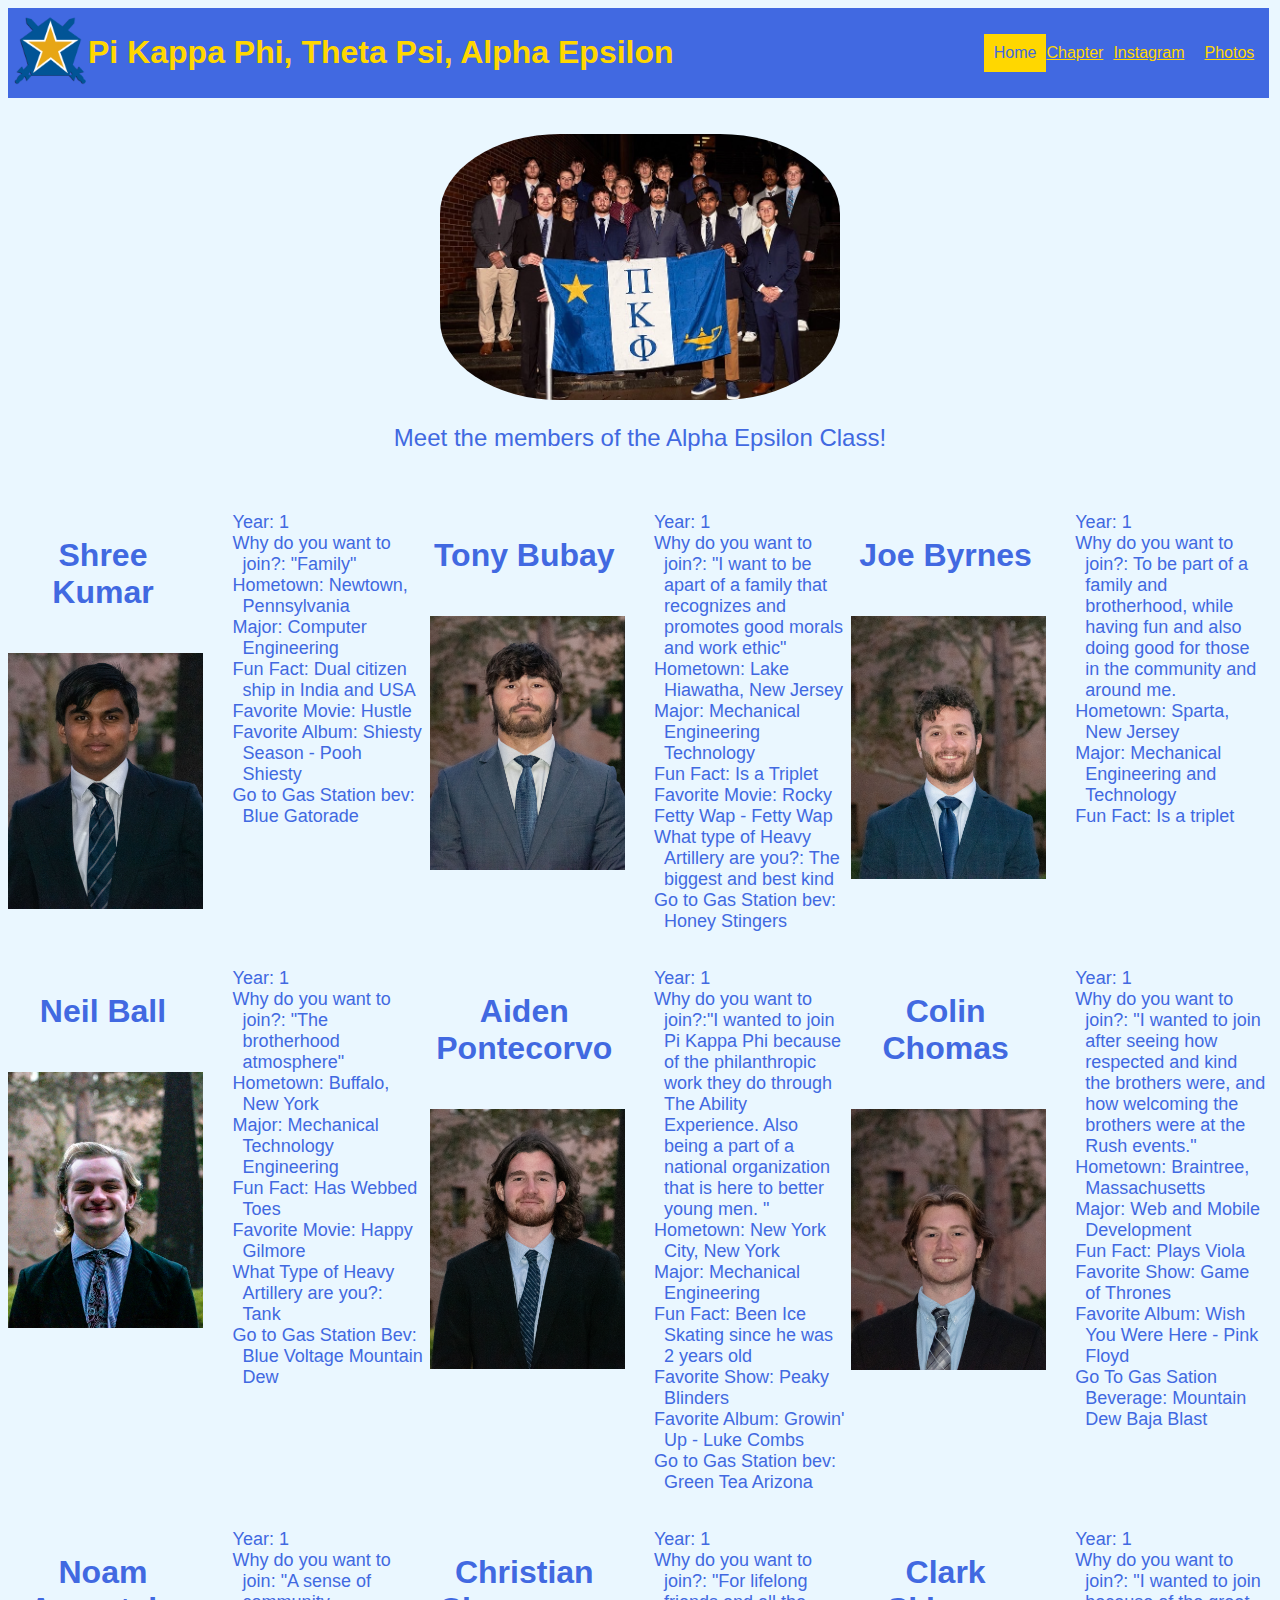
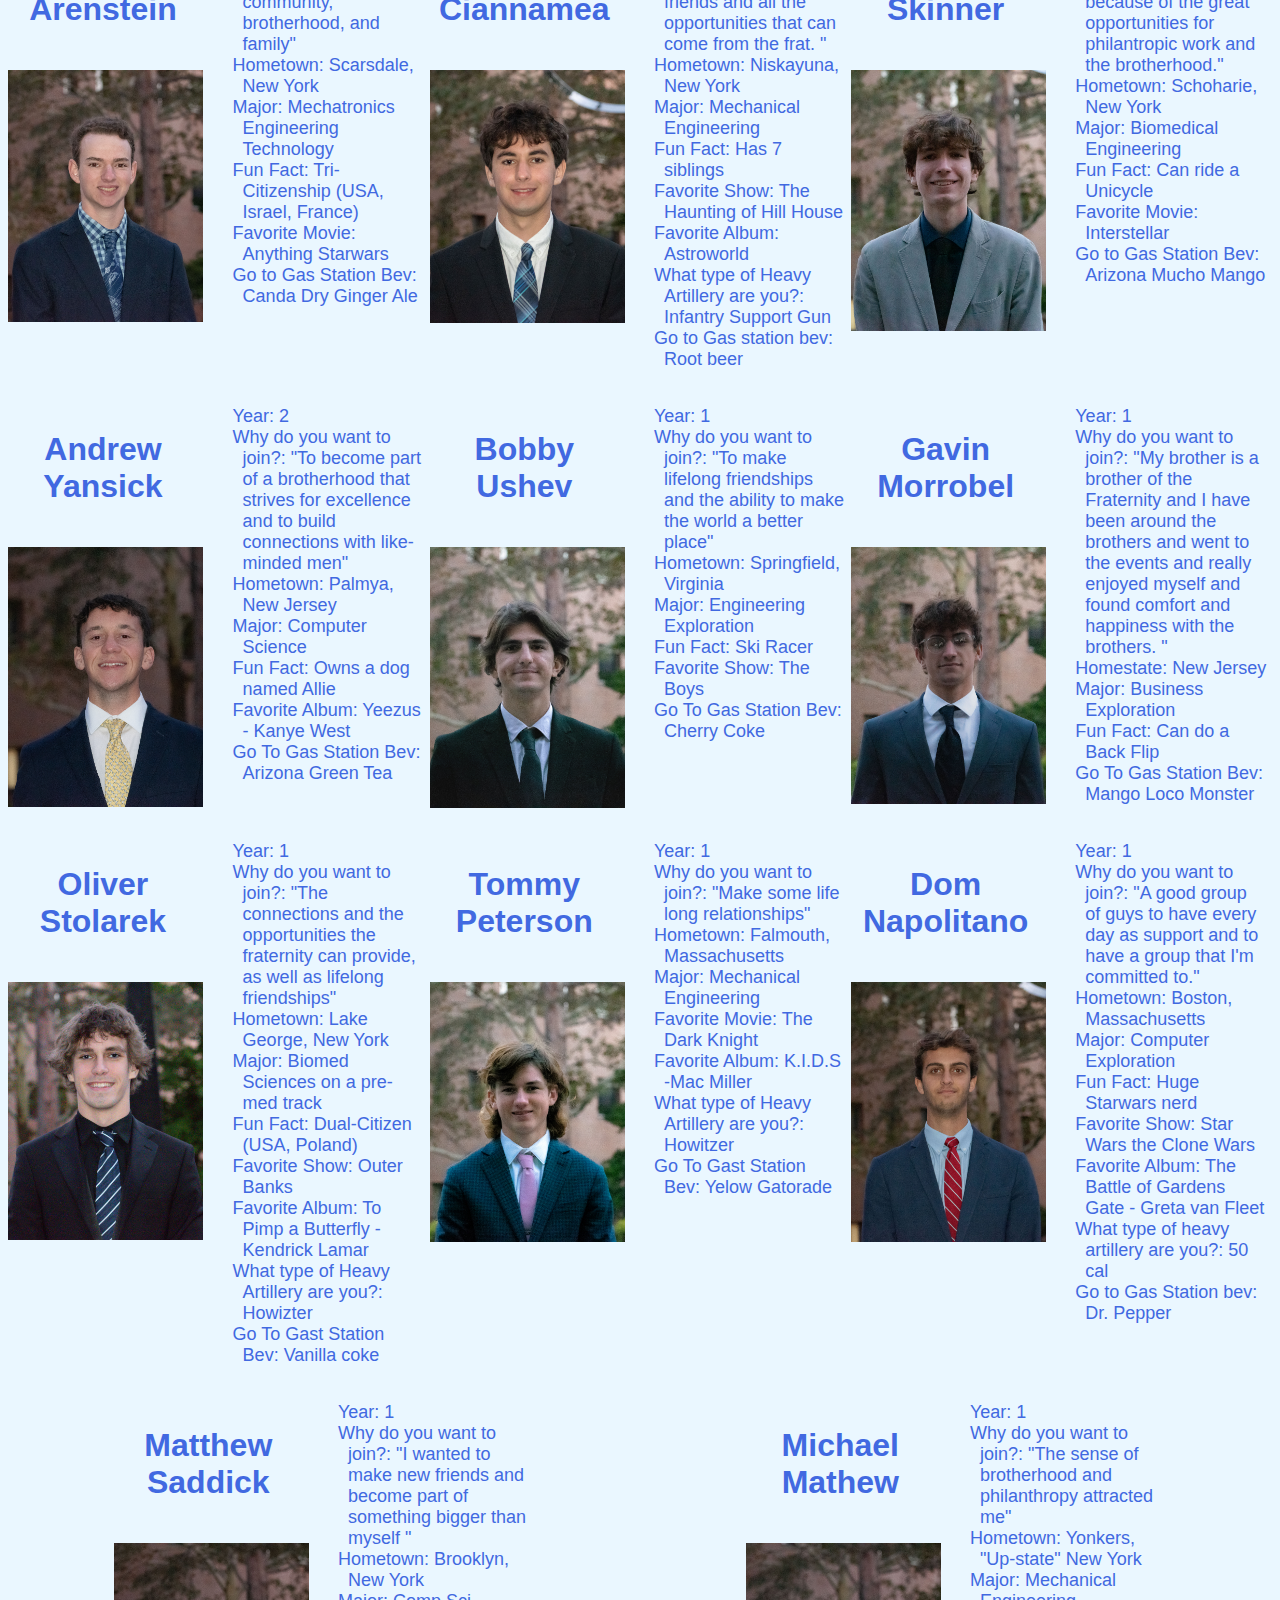
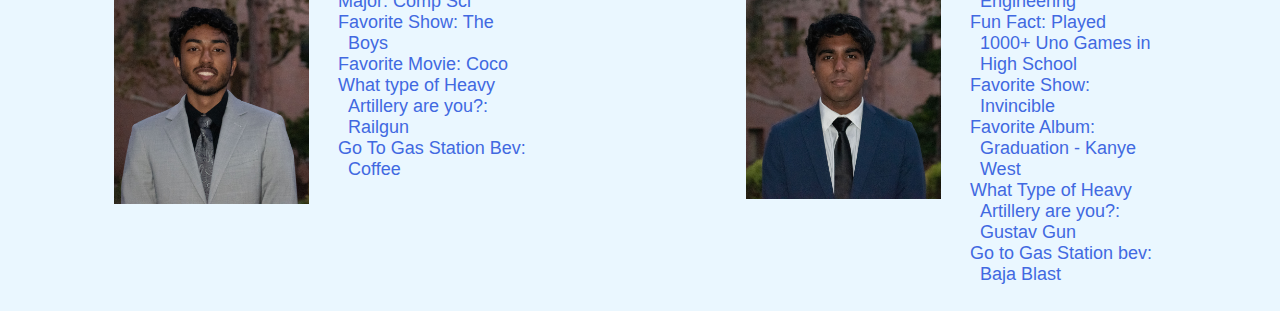
<file: index.html>
<!DOCTYPE html>
<html lang="en">
<head>
    <meta charset="UTF-8">
    <meta http-equiv="X-UA-Compatible" content="IE=edge">
    <meta name="viewport" content="width=device-width, initial-scale=1.0">
    <link rel="stylesheet" href="styles.css">
    <title>Alpha Epsilon Brochure</title>
    <link rel="icon" href="./images/pikapp.png">
</head>
<body class="standard">
<div class="stickheading">
    <div class="heading-alignment">
        <img class="logo" src="./images/pikapp.png" alt="logo">
        <div class="heading">
            <h1 style="align-items: left;">Pi Kappa Phi, Theta Psi, Alpha Epsilon</h1>
            <!-- <h2>Theta Psi</h2> -->
            <!-- <h3>Alpha Epsilon</h3> -->
        </div>
        <div class="links">
            <a href="code/photos.html" class="link">  Photos  </a>
            <br>
            <a href="https://www.instagram.com/pikapp_ae/" class="link">Instagram</a>
            <br>
            <a href="https://ritpikapp.org/" class="links">  Chapter  </a>
            <br>
            <a id="currentlink">  Home  </a>
            <br>
        </div>

        <!-- <a href="subpages/photos.html">Photos</a> -->

        
        <!-- <img class="logo" src="../images/pikapp.png" alt="logo"> -->
    </div>
    <!-- <div>
        <img class="left" src="../images/pikapp.png" alt="logo">
        <img class="right" src="../images/pikapp.png" alt="logo">
    </div> -->
    <!-- <div class="heading-alignment"> -->
        <!-- <a href="subpages/photos.html">Photos</a> -->
    <!-- </div> -->
</div>
<div><br><br></div>

<div class="mphotopos">

    <!-- <img class="mainphoto" style="border-radius: 10%;" src="./images/piapikapp.jpg" alt="pi a pi kapp flyer"> -->

    <img class="mainphoto" src="./images/1CEE7DF5-CBA0-42F7-B7CA-3497E4C9A51F.jpg" alt="Class Photo">

    <p>Meet the members of the Alpha Epsilon Class!</p>

</div>
<br>

<div class="profiles">
    <div class="profile">
        <div class="nandpic">
        <h4 class="name">Shree Kumar</h4>
        <img class="headshot" src="./images/editted/shree.jpg" alt="profile image">
        </div>
        <div>
        <p class="content">
           <ul>
                <li>Year: 1</li>
                <li>Why do you want to join?: "Family"</li>
                <li>Hometown: Newtown, Pennsylvania</li>
                <li>Major: Computer Engineering</li>
                <li>Fun Fact: Dual citizen ship in India and USA</li>
                <li>Favorite Movie: Hustle</li>
                <li>Favorite Album: Shiesty Season - Pooh Shiesty</li>
                <li>Go to Gas Station bev: Blue Gatorade</li>
           </ul>
        </p>
        </div>
    </div>
    <div class="profile">
        <div class="nandpic">
        <h4 class="name">Tony Bubay</h4>
        <img class="headshot" src="./images/editted/Tony.jpg" alt="profile image">
        </div>
        <div>
        <p class="content">
            <ul>
                <li>Year: 1</li>
                <li>Why do you want to join?: "I want to be apart of a family that recognizes and promotes good morals and work ethic"</li>
                <li>Hometown: Lake Hiawatha, New Jersey</li>
                <li>Major: Mechanical Engineering Technology</li>
                <li>Fun Fact: Is a Triplet</li>
                <li>Favorite Movie: Rocky</li>
                <li>Fetty Wap - Fetty Wap</li>
                <li>What type of Heavy Artillery are you?: The biggest and best kind</li>
                <li>Go to Gas Station bev: Honey Stingers</li>
            </ul>
        </p>
        </div>
    </div>
    <div class="profile">
        <div class="nandpic">
        <h4 class="name">Joe Byrnes</h4>
        <img class="headshot" src="./images/editted/Joe.jpg" alt="profile image">
        </div>
        <div>
        <p class="content">
            <ul>
                <li>Year: 1</li>
                <li>Why do you want to join?: To be part of a family and brotherhood, while having fun and also doing good for those in the community and around me.</li>
                <li>Hometown: Sparta, New Jersey</li>
                <li>Major: Mechanical Engineering and Technology</li>
                <li>Fun Fact: Is a triplet</li>
            </ul>
        </p>
        </div>
    </div>
    <div class="profile">
        <div class="nandpic">
        <h4 class="name">Neil Ball</h4>
        <img class="headshot" src="./images/editted/Neil.jpg" alt="profile image">
        </div>
        <div>
        <p class="content">
            <ul>
                <li>Year: 1</li>
                <li>Why do you want to join?: "The brotherhood atmosphere"</li>
                <li>Hometown: Buffalo, New York</li>
                <li>Major: Mechanical Technology Engineering</li>
                <li>Fun Fact: Has Webbed Toes</li>
                <li>Favorite Movie: Happy Gilmore</li>
                <li>What Type of Heavy Artillery are you?: Tank</li>
                <li>Go to Gas Station Bev: Blue Voltage Mountain Dew</li> 
            </ul>
        </p>
        </div>
    <!-- </div>
    <div class="profile">
        <div class="nandpic">
        <h4 class="name">Zabari Phillip</h4>
        <img class="headshot" src="./images/editted/Zabari.jpg" alt="profile image">
        </div>
        <div>
        <p class="content">
           <ul>
                <li>Year: 3</li>
                <li>Why do you want to join?: "Brotherhood"</li>
                <li>Hometown: Rochester, New York</li>
                <li>Major: Digital Sciences and Humanties</li>
                <li>Fun Fact: Aspires to become a legally Ordained Minister</li>
                <li>Favorite Movie: Scarface or Godfather</li>
                <li>Go To Gas Station Bev: Brisk</li>
           </ul>
        </p>
        </div> -->
    </div>
    <div class="profile">
        <div class="nandpic" >
        <h4 class="name">Aiden Pontecorvo</h4>
        <img class="headshot" src="./images/editted/Aidan.jpg" alt="profile image">
        </div>
        <div>
        <p class="content">
            <ul>
                <li>Year: 1</li>
                <li>Why do you want to join?:"I wanted to join Pi Kappa Phi because of the philanthropic work they do through The Ability Experience. Also being a part of a national organization that is here to better young men. "</li>
                <li>Hometown: New York City, New York</li>
                <li>Major: Mechanical Engineering</li>
                <li>Fun Fact: Been Ice Skating since he was 2 years old</li>
                <li>Favorite Show: Peaky Blinders</li>
                <li>Favorite Album: Growin' Up - Luke Combs</li>
                <li>Go to Gas Station bev: Green Tea Arizona</li>
            </ul>
        </p>
        </div>
    </div>
    <div class="profile">
        <div class="nandpic">
        <h4 class="name">Colin Chomas</h4>
        <img class="headshot" src="./images/editted/Colin.jpg" alt="profile image">
        </div>
        <div>
        <p class="content">
            <ul>
                <li>Year: 1</li>
                <li>Why do you want to join?: "I wanted to join after seeing how respected and kind the brothers were, and how welcoming the brothers were at the Rush events."</li>
                <li>Hometown: Braintree, Massachusetts</li>
                <li>Major: Web and Mobile Development</li>
                <li>Fun Fact: Plays Viola</li>
                <li>Favorite Show: Game of Thrones</li>
                <li>Favorite Album: Wish You Were Here - Pink Floyd</li>
                <li>Go To Gas Sation Beverage: Mountain Dew Baja Blast</li>
            </ul>
        </p>
        </div>
    </div>
    <div class="profile">
        <div class="nandpic">
        <h4 class="name">Noam Arenstein</h4>
        <img class="headshot" src="./images/editted/Noam.jpg" alt="profile image">
        </div>
        <div>
        <p class="content">
            <ul>
                <li>Year: 1</li>
                <li>Why do you want to join: "A sense of community, brotherhood, and family"</li>
                <li>Hometown: Scarsdale, New York</li>
                <li>Major: Mechatronics Engineering Technology</li>
                <li>Fun Fact: Tri-Citizenship (USA, Israel, France)</li>
                <li>Favorite Movie: Anything Starwars</li>
                <li>Go to Gas Station Bev: Canda Dry Ginger Ale</li>
            </ul>
        </p>
        </div>
    </div>
    <div class="profile">
        <div class="nandpic">
        <h4 class="name">Christian Ciannamea</h4>
        <img class="headshot" src="./images/editted/Christian.jpg" alt="profile image">
        </div>
        <div>
        <p class="content">
            <ul>
                <li>Year: 1</li>
                <li>Why do you want to join?: "For lifelong friends and all the opportunities that can come from the frat. "</li>
                <li>Hometown: Niskayuna, New York</li>
                <li>Major: Mechanical Engineering</li>
                <li>Fun Fact: Has 7 siblings</li>
                <li>Favorite Show: The Haunting of Hill House</li>
                <li>Favorite Album: Astroworld</li>
                <li>What type of Heavy Artillery are you?: Infantry Support Gun</li>
                <li>Go to Gas station bev: Root beer</li>
            </ul>
        </p>
        </div>
    </div>
    <div class="profile">
        <div class="nandpic">
        <h4 class="name">Clark Skinner</h4>
        <img class="headshot" src="./images/editted/Clark.jpg" alt="profile image">
        </div>
        <div>
        <p class="content">
            <ul>
                <li>Year: 1</li>
                <li>Why do you want to join?: "I wanted to join because of the great opportunities for philantropic work and the brotherhood." </li>
                <li>Hometown: Schoharie, New York</li>
                <li>Major: Biomedical Engineering</li>
                <li>Fun Fact: Can ride a Unicycle</li>
                <li>Favorite Movie: Interstellar</li>
                <li>Go to Gas Station Bev: Arizona Mucho Mango</li>
            </ul>
        </p>
        </div>
    </div>
    <div class="profile">
        <div class="nandpic">
        <h4 class="name">Andrew Yansick</h4>
        <img class="headshot" src="./images/editted/Andrew.jpg" alt="profile image">
        </div>
        <div>
        <p class="content">
           <ul>
                <li>Year: 2</li>
                <li>Why do you want to join?: "To become part of a brotherhood that strives for excellence and to build connections with like-minded men"</li>
                <li>Hometown: Palmya, New Jersey</li>
                <li>Major: Computer Science</li>
                <li>Fun Fact: Owns a dog named Allie</li>
                <li>Favorite Album: Yeezus - Kanye West</li>
                <li>Go To Gas Station Bev: Arizona Green Tea</li>
           </ul>
        </p>
        </div>
    </div>
    <!-- <div class="profile">
        <div class="nandpic">
        <h4 class="name">Jackson Wiebe</h4>
        <img class="headshot" src="./images/placeholderperson.jpg" alt="profile image">
        </div>
        <div>
        <p class="content">
            <ul>
                <li>Year: 1</li>
                <li>Why do you want to join?: "I want to be apart of something that is greater than myself and the school I attend.  
                    A brotherhood of guys who I can talk to, hangout with, and study with means a lot to me, and I think it offers."</li>
                <li>Hometown: Cleveland, Ohio</li>
                <li>Major: Engineering Exploration</li>
                <li>Fun Fact: Coaches kids Hockey</li>
                <li>Favorite Show: Bojack Horseman</li>
                <li>Favorite Album: The Melodic Blue -Baby Keem</li>
                <li>What type of Heavy Artillery are you?: Yes.</li>
                <li>Go To Gas Station Bev: Arizona</li>
            </ul>
        </p>
        </div>
    </div> -->
    <div class="profile">
        <div class="nandpic">
        <h4 class="name">Bobby Ushev</h4>
        <img class="headshot" src="./images/editted/Bobby.jpg" alt="profile image">
        </div>
        <div>
        <p class="content">
            <ul>
                <li>Year: 1</li>
                <li>Why do you want to join?: "To make lifelong friendships and the ability to make the world a better place"</li>
                <li>Hometown: Springfield, Virginia</li>
                <li>Major: Engineering Exploration</li>
                <li>Fun Fact: Ski Racer</li>
                <li>Favorite Show: The Boys</li>
                <li>Go To Gas Station Bev: Cherry Coke</li>
                
            </ul>
        </p>
        </div>
    </div>
    <div class="profile">
        <div class="nandpic">
        <h4 class="name">Gavin Morrobel</h4>
        <img class="headshot" src="./images/editted/Gavin.jpg" alt="profile image">
        </div>
        <div>
        <p class="content">
            <ul>
                <li>Year: 1</li>
                <li>Why do you want to join?: "My brother is a brother of the Fraternity and I have been around the brothers and went to the events and really enjoyed myself and found comfort and happiness with the brothers. "</li>
                <li>Homestate: New Jersey</li>
                <li>Major: Business Exploration</li>
                <li>Fun Fact: Can do a Back Flip</li>
                <li>Go To Gas Station Bev: Mango Loco Monster</li>
            </ul>
        </p>
        </div>
    </div>
    <div class="profile">
        <div class="nandpic">
        <h4 class="name">Oliver Stolarek</h4>
        <img class="headshot" src="./images/editted/Oliver.jpg" alt="profile image">
        </div>
        <div>
        <p class="content">
            <ul>
                <li>Year: 1</li>
                <li>Why do you want to join?: "The connections and the opportunities the fraternity can provide, as well as lifelong friendships"</li>
                <li>Hometown: Lake George, New York</li>
                <li>Major: Biomed Sciences on a pre-med track</li>
                <li>Fun Fact: Dual-Citizen (USA, Poland)</li>
                <li>Favorite Show: Outer Banks</li>
                <li>Favorite Album: To Pimp a Butterfly - Kendrick Lamar</li>
                <li>What type of Heavy Artillery are you?: Howizter</li>
                <li>Go To Gast Station Bev: Vanilla coke</li>
            </ul>
        </p>
        </div>
    </div>
    <div class="profile">
        <div class="nandpic">
        <h4 class="name">Tommy Peterson</h4>
        <img class="headshot" src="./images/editted/Tommy.jpg" alt="profile image">
        </div>
        <div>
        <p class="content">
            <ul>
                <li>Year: 1</li>
                <li>Why do you want to join?: "Make some life long relationships"</li>
                <li>Hometown: Falmouth, Massachusetts</li>
                <li>Major: Mechanical Engineering</li>
                <li>Favorite Movie: The Dark Knight</li>
                <li>Favorite Album: K.I.D.S -Mac Miller</li>
                <li>What type of Heavy Artillery are you?: Howitzer</li>
                <li>Go To Gast Station Bev: Yelow Gatorade</li>
            </ul>
        </p>
        </div>
    </div>
    <div class="profile">
        <div class="nandpic">
        <h4 class="name">Dom Napolitano</h4>
        <img class="headshot" src="./images/editted/Dom.jpg" alt="profile image">
        </div>
        <div>
        <p class="content">
           <ul>
                <li>Year: 1</li>
                <li>Why do you want to join?: "A good group of guys to have every day as support and to have a group that I'm committed to."</li>
                <li>Hometown: Boston, Massachusetts</li>
                <li>Major: Computer Exploration</li>
                <li>Fun Fact: Huge Starwars nerd</li>
                <li>Favorite Show: Star Wars the Clone Wars</li>
                <li>Favorite Album: The Battle of Gardens Gate - Greta van Fleet</li>
                <li>What type of heavy artillery are you?: 50 cal</li>
                <li>Go to Gas Station bev: Dr. Pepper</li>
           </ul>
        </p>
        </div>
    </div>
    <div class="profile">
        <div class="nandpic">
        <h4 class="name">Matthew Saddick</h4>
        <img class="headshot" src="./images/editted/Matthew.jpg" alt="profile image">
        </div>
        <div>
        <p class="content">
            <ul>
                <li>Year: 1</li>
                <li>Why do you want to join?: "I wanted to make new friends and become part of something bigger than myself "</li>
                <li>Hometown: Brooklyn, New York</li>
                <li>Major: Comp Sci</li>
                <li>Favorite Show: The Boys</li>
                <li>Favorite Movie: Coco</li>
                <li>What type of Heavy Artillery are you?: Railgun</li>
                <li>Go To Gas Station Bev: Coffee</li>
            </ul>
        </p>
        </div>
    </div>
    <div class="profile">
        <div class="nandpic">
        <h4 class="name">Michael Mathew</h4>
        <img class="headshot" src="./images/editted/Michael.jpg" alt="profile image">
        </div>
        <div>
        <p class="content">
            <ul>
                <li>Year: 1</li>
                <li>Why do you want to join?: "The sense of brotherhood and philanthropy attracted me"</li>
                <li>Hometown: Yonkers, "Up-state" New York</li>
                <li>Major: Mechanical Engineering</li>
                <li>Fun Fact: Played 1000+ Uno Games in High School</li>
                <li>Favorite Show: Invincible</li>
                <li>Favorite Album: Graduation - Kanye West</li>
                <li>What Type of Heavy Artillery are you?: Gustav Gun</li>
                <li>Go to Gas Station bev: Baja Blast</li>
            </ul>
        </p>
        </div>
    </div>
</div>
</body>
</html>
</file>
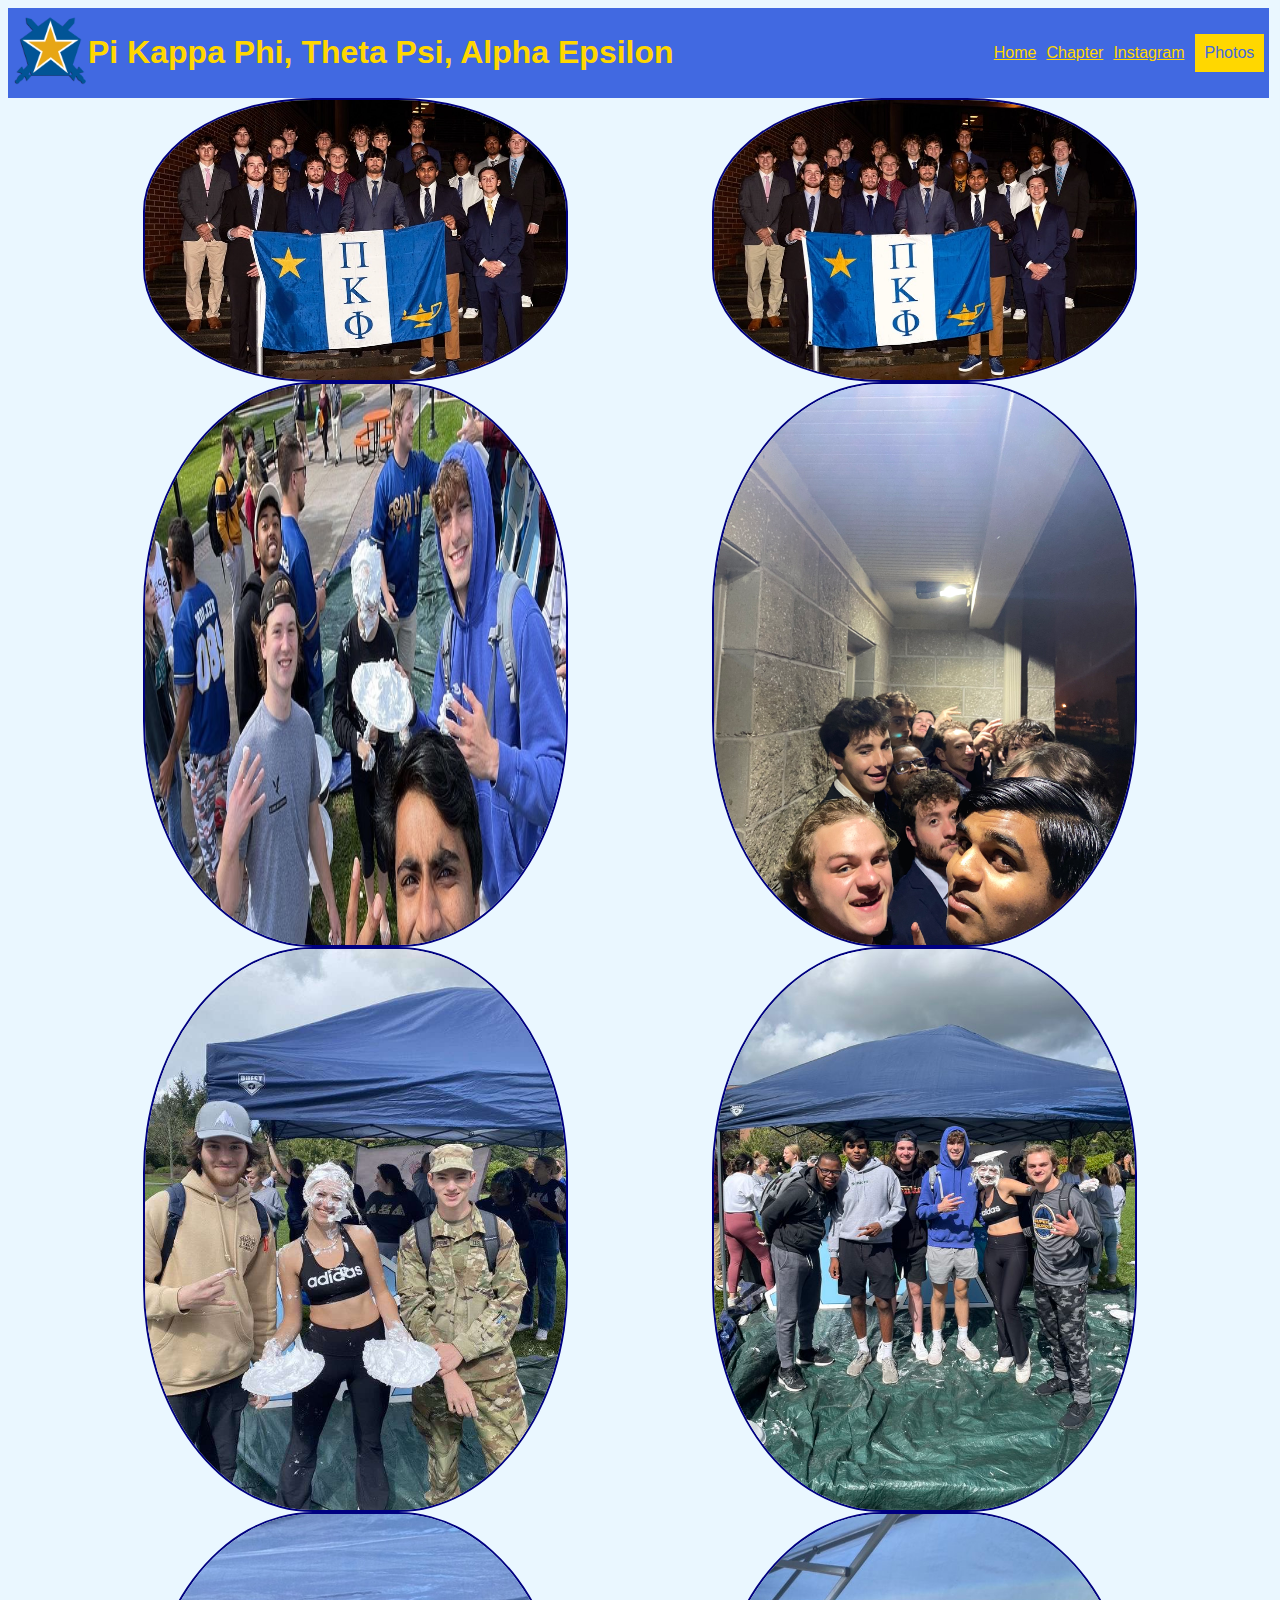
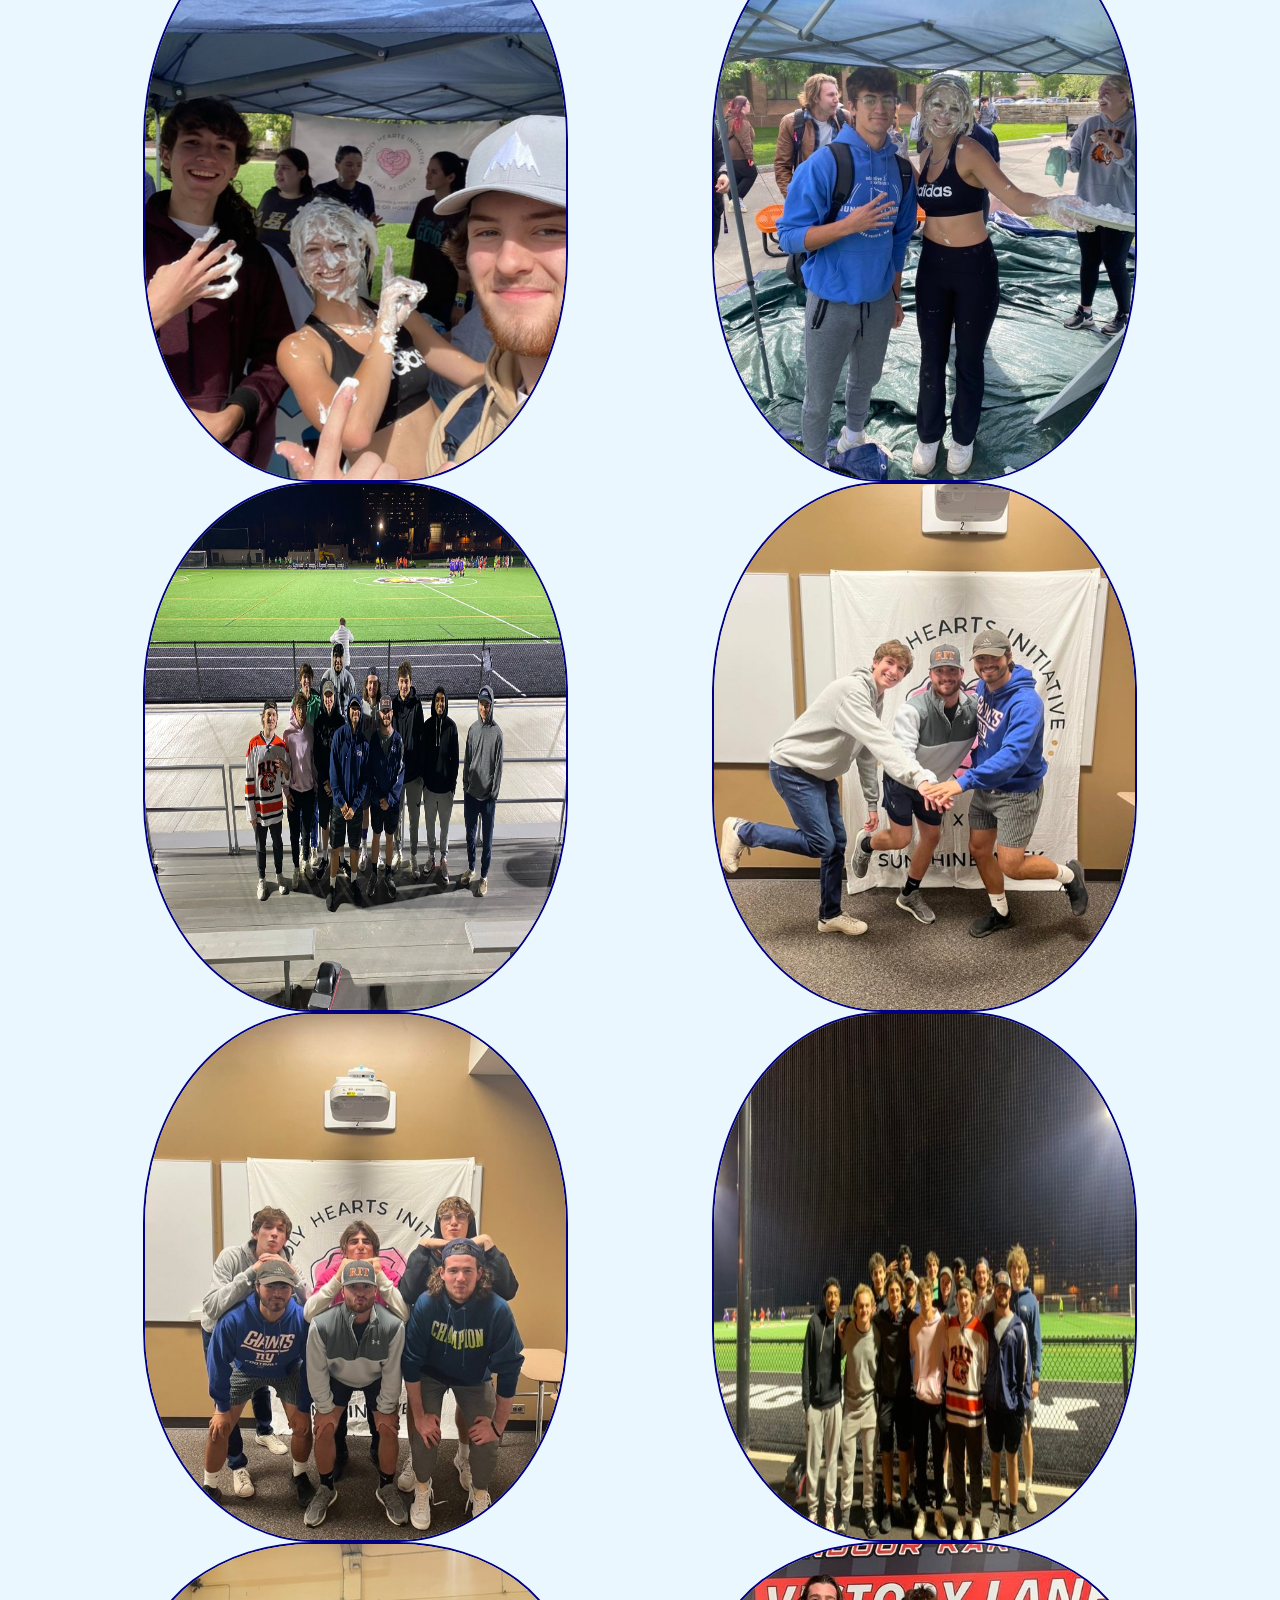
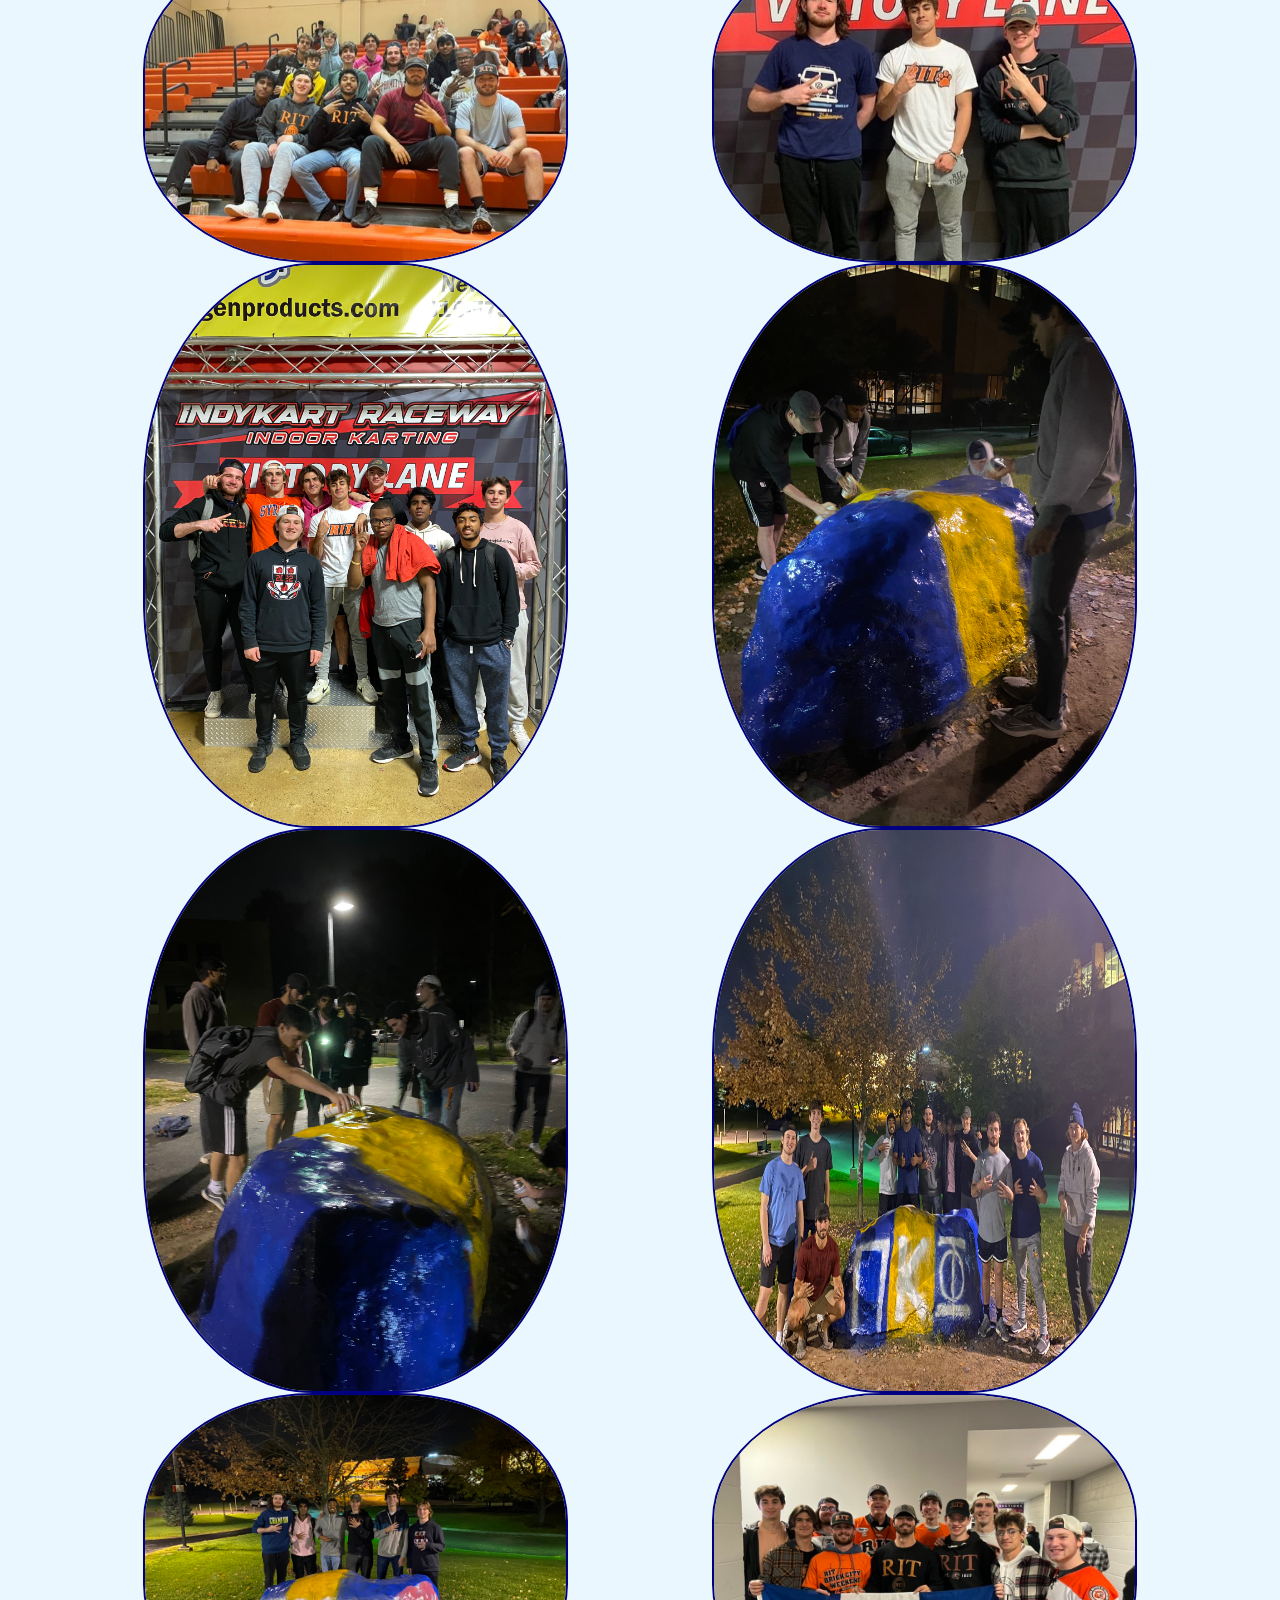
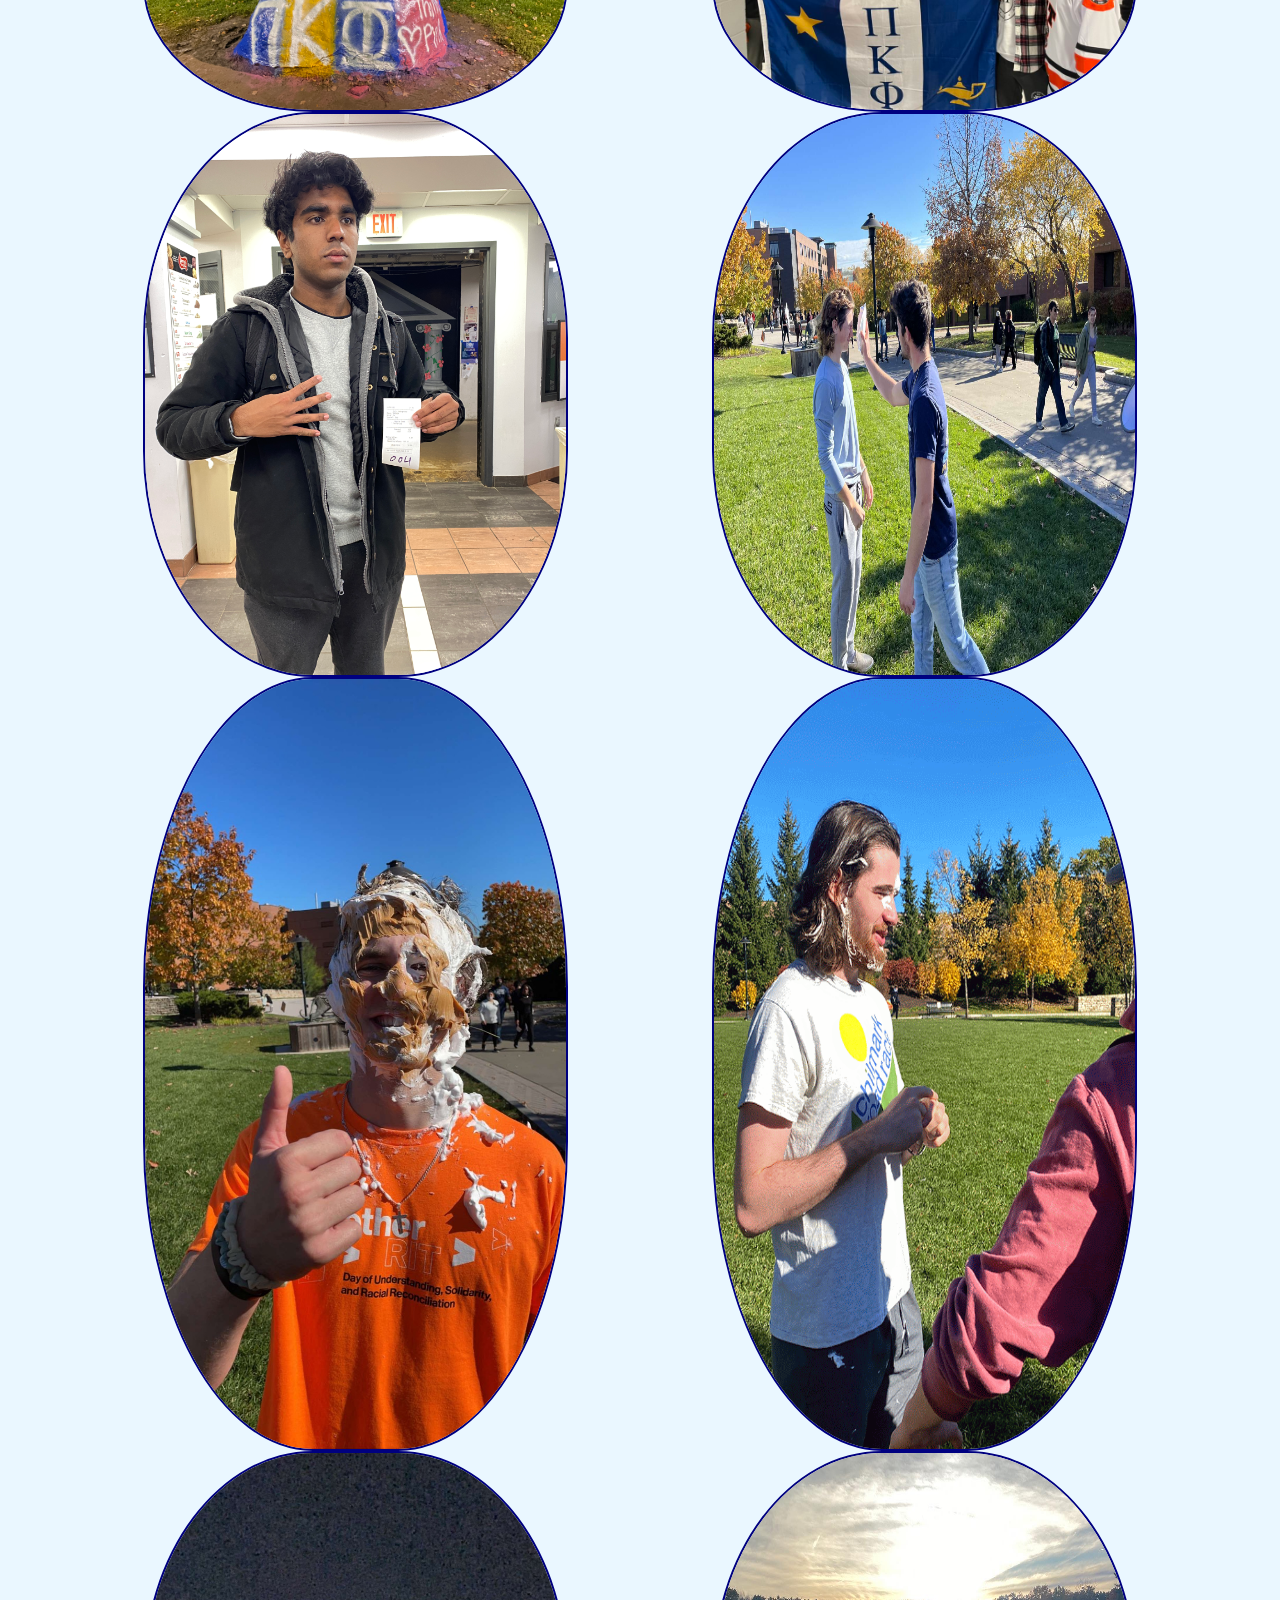
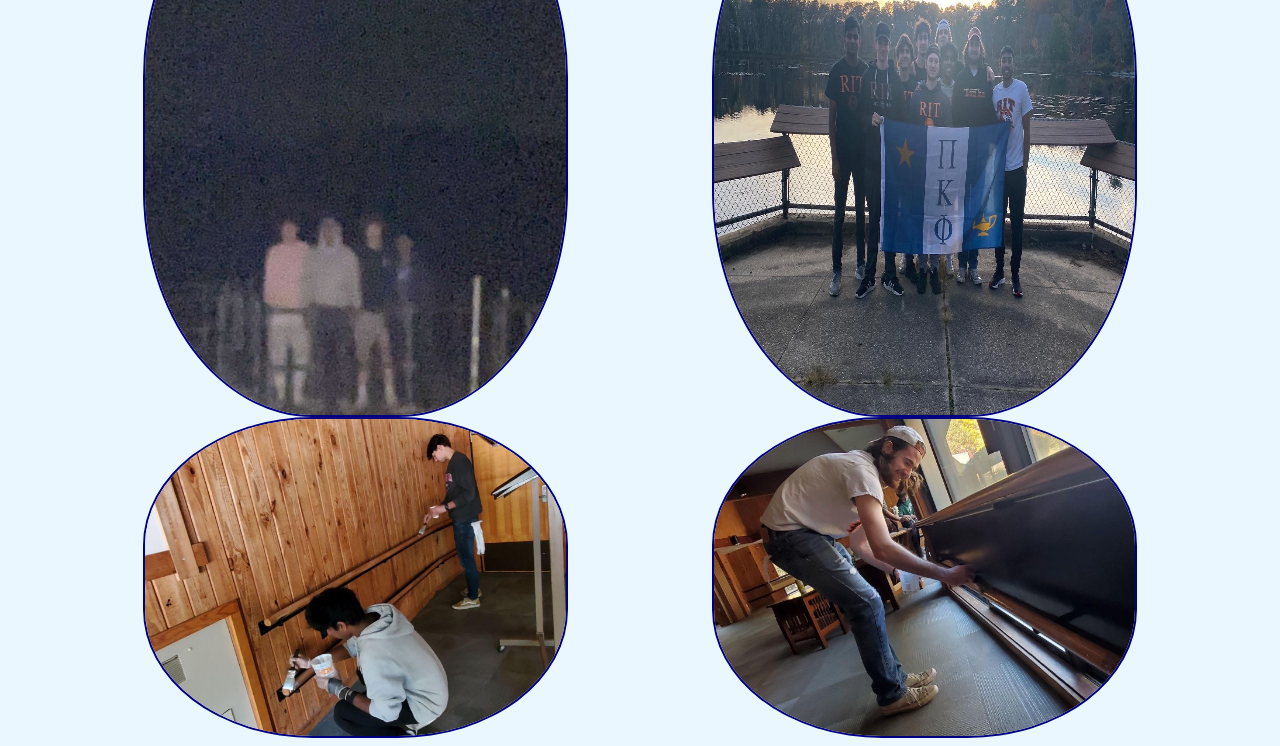
<file: code/photos.html>
<!DOCTYPE html>
<html lang="en">
<head>
    <meta charset="UTF-8">
    <meta http-equiv="X-UA-Compatible" content="IE=edge">
    <meta name="viewport" content="width=device-width, initial-scale=1.0">
    <title>Alpha Epsilon Photobook</title>
    <link rel="stylesheet" href="../styles.css">
    <link rel="icon" href="./../images/pikapp.png">
</head>
<body class="standard">
<div class="stickheading">
    <div class="heading-alignment">
        <img class="logo" src="./../images/pikapp.png" alt="logo">
        <div class="heading">
            <h1 style="align-items: left;">Pi Kappa Phi, Theta Psi, Alpha Epsilon</h1>
        </div>
        <div class="links">
            <a id="currentlink">  Photos  </a>
            <br>
            <a href="https://www.instagram.com/pikapp_ae/" class="link">  Instagram  </a>
            <br>
            <a href="https://ritpikapp.org/" class="links">  Chapter  </a>
            <br>
            <a href="../index.html"  class="link">  Home  </a>
            <br>
        </div>
    </div>
</div>
<div class="photobook">
    <img class="photo" src="./../images/1CEE7DF5-CBA0-42F7-B7CA-3497E4C9A51F.jpg">
    <img class="photo" src="./../images/C95F48B0-F182-41CF-A4A6-BB580E4F7FBF.jpg">
    <img class="photo" src="./../images/F86E60AD-A211-4FBF-9C5C-FF6BDC5C76AD.jpg">
    <img class="photo" src="./../images/IMG_2866.jpg">
    <!-- <img class="photo" src="../../images/IMG_2878.JPG"> -->
    <img class="photo" src="./../images/IMG_2879.JPG">
    <img class="photo" src="./../images/IMG_2880.JPG">
    <img class="photo" src="./../images/IMG_2881.JPG">
    <img class="photo" src="./../images/IMG_2882.JPG">
    <img class="photo" src="./../images/IMG_2894.jpg">
    <img class="photo" src="./../images/sun1.jpg">
    <img class="photo" src="./../images/sun2.jpg">
    <img class="photo" src="./../images/IMG_2899.JPG">
    <img class="photo" src="./../images/IMG_2915.JPG">
    <img class="photo" src="./../images/F0A6F787-023C-4D89-83E7-E92A3179118F.jpg">
    <img class="photo" src="./../images/IMG_2963.JPG">
    <img class="photo" src="./../images/IMG_2986.JPG">
    <img class="photo" src="./../images/IMG_2997.JPG">
    <img class="photo" src="./../images/IMG_3006.JPG">
    <img class="photo" src="./../images/rock2.JPG">
    <img class="photo" src="./../images/munson.JPG">
    <img class="photo" src="./../images/IMG_3088.JPG">
    <img class="photo" src="./../images/IMG_3138.JPG">
    <img class="photo" src="./../images/IMG_3136.JPG">
    <img class="photo" src="./../images/IMG_3121-ANIMATION.gif">
    <img class="photo" src="./../images/IMG_3101.JPG">
    <img class="photo" src="./../images/FC6537C1-5D5B-41F2-8FF1-DDE8FC0F6417.jpg">
    <img class="photo" src="./../images/8E233A8C-D275-4BFA-996B-53CABE94F8E3.jpg">
    <img class="photo" src="./../images/FA8CBCCC-D190-4DC2-A582-CCE39593140A.jpg">
    <!-- <video width="320" height="240" controls>
        <source class="video" src="./../images/2pies.mp4" type="video/mp4">
        <source class="video" src="./../images/shreeandcolinpies.mp4" type="video/mp4">
        <source class="video" src="./../images/colinpied.mp4" type="video/mp4">
    </video> -->
</div>

</body>
</html>
</file>
<file: styles.css>
.standard{
    /* background-color: rgb(251, 251, 232); */
    background-color: rgb(234, 247, 255);
    font-family: Arial, Helvetica, sans-serif;
}

.heading-alignment {
    display:flex;
    flex-direction:row;
    align-items: left;
    /* justify-content: space-evenly; */
}

.heading{
    display:flex;
    flex-direction:row;
    padding: 0%;
    align-items: center;
    margin-left: relative;
    margin-right: auto;
    color: gold;
    max-width: fit-content;
    position: relative;
    margin-top: 0%;
    /* border:1px solid black; */
}

.stickheading {
    
    /* position: Sticky; */
    top:0;
    z-index: 1000;
    background-color: royalblue;
    border: 5px solid royalblue;
    width: 99%;
    margin-right:0%;
    margin-left: 0%;
    
}

.mainphoto {

    /* display: flex; */
    /* align-self: center; */
    border-radius: 30%;
    width:400px;

}

.mphotopos {
    display:flex;
    align-items: center;
    /* border: 1px solid black; */
    width: 70%;
    margin-left: auto;
    margin-right: auto;
    flex-direction: column;
    font-size: x-large;
    color:royalblue;
}

.links {
    color: gold;
    display:flex;
    flex-direction: row-reverse;
    margin-right:relative;
    /* margin-left:auto; */
    margin-top: auto;
    margin-bottom:auto;
    /* align-content: space-around; */
    /* padding-left: 50px; */

}

@media screen and (max-width: 500px) {
    .links {
        color: gold;
        display:flex;
        flex-direction: column-reverse;
        margin-right:relative;
        margin-top: auto;
        margin-bottom:auto;
}
}
.link {
    padding:10px;
}

#currentlink {
    background-color: gold;
    color:royalblue;
    padding:10px;
    
}

.logo{
    width: 75px;
    height: 75px;
    position: relative;

}

.left {
    margin-left: 25%;
    margin-right: 60%;
    max-width: 20%;
    display:flex;

}

.right{ 
    margin-right: 25%;
    margin-left: 60%;
    max-width: 20%;

}

.profile {
    /* border: 1px solid royalblue; */
    width:420.69px;
    height:min-content;
    display:flex;
    flex-direction:row;
    justify-content: space-between;
    position: relative;
    /* flex-wrap: wrap; */
}

.headshot {
    width:195px;

    float:left;
    position: relative;
    /* max-height:10%; */
}

.name {
    font-size: xx-large;
    color: royalblue;
    width: auto ;
    text-align: center;
    font-weight: bolder;
}

.content {
    width:auto;
    display:flex;
    /* align-items: flex-end; */
    float: right;
    font-size: large;
    position: relative;
    /* border:1px solid black */
    font-size: larger;
    color: royalblue;

}

.nandpic {
    display:flex;
    flex-direction:column;
    width:45%;
    height:auto;
    position:relative;
    /* border:1px solid black */
}

.profiles {
    display:flex;
    flex-wrap: wrap;
    justify-content: space-around;
    position: relative;
}

.photo {
    width: 420.69px;
    border: 2.5px solid navy;
    border-radius: 40%;
    /* height:15%; */
}

.photobook {
    display:flex;
    flex-wrap:wrap;
    width: 90%;
    justify-content: space-around;
    margin-left: auto;
    margin-right: auto;
}

a:link{
    color:gold;
}

a:visited{
    color:gold;
}

ul {
    text-align: left;
    list-style: none;
    margin-left: 5px;
    margin-right: 5px;
    color: royalblue;
    font-family: Arial, Helvetica, sans-serif;
    font-size: large;
    text-indent: -10px;
}
</file>
